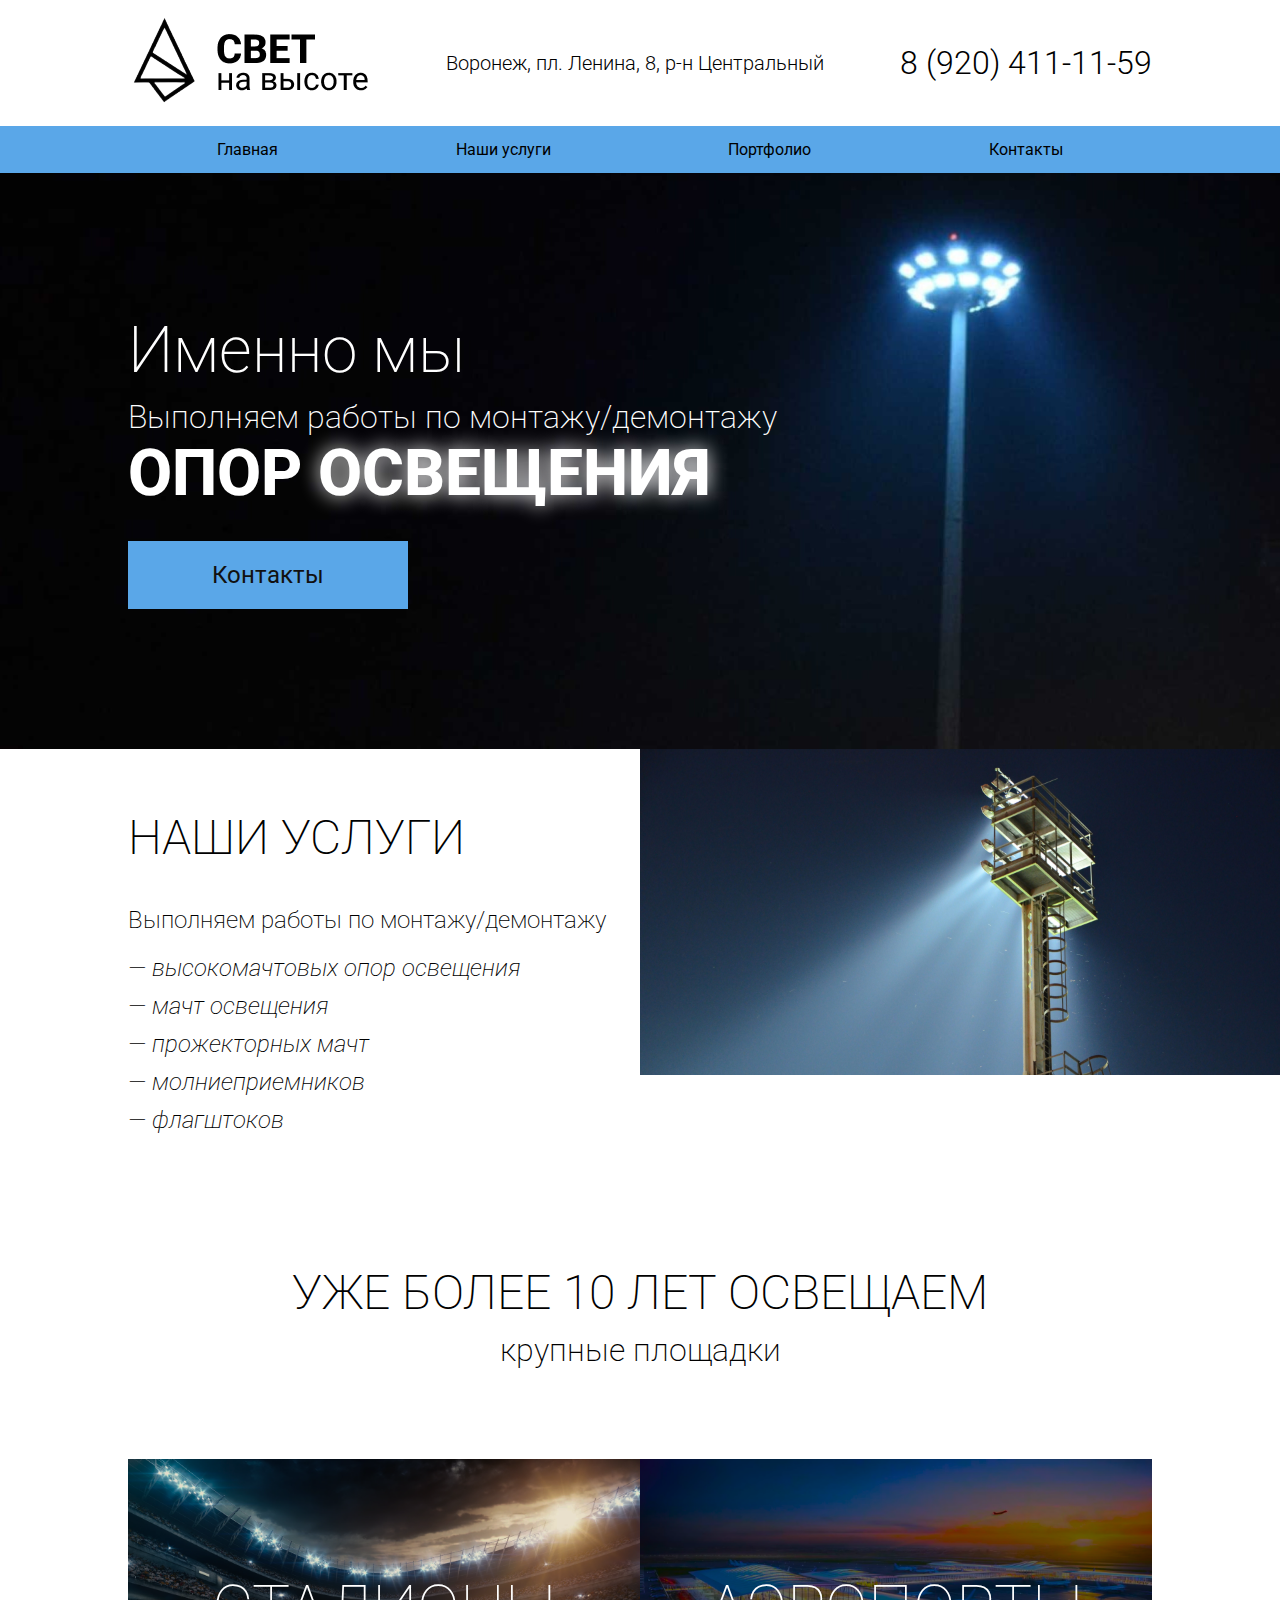
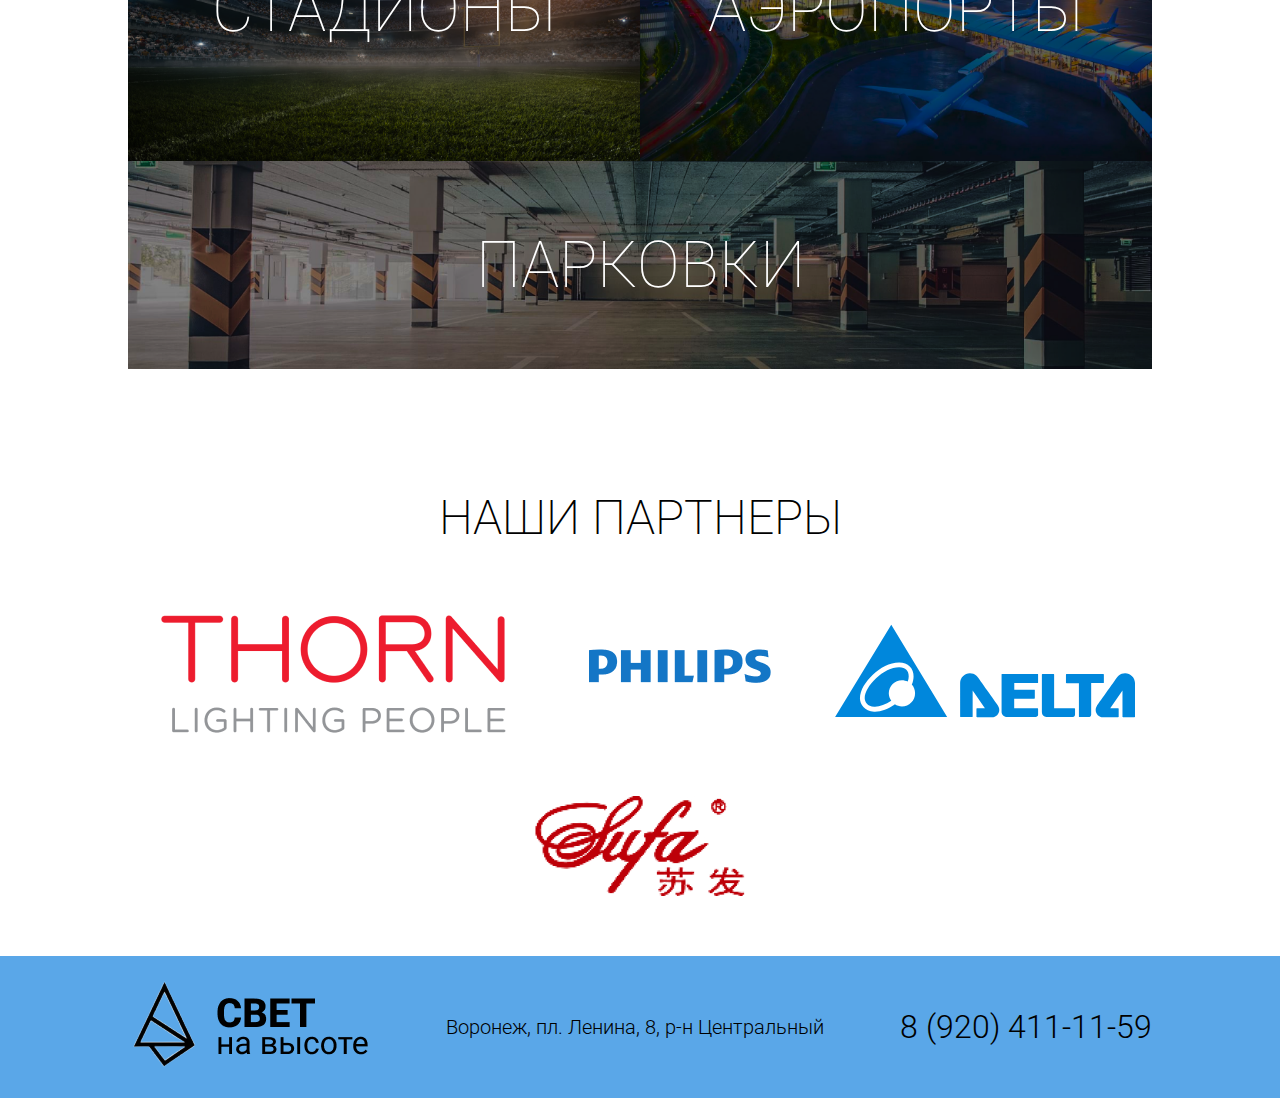
<file: index.html>
<!DOCTYPE html>
<!-- saved from url=(0022)http://localhost:8000/ -->
<html lang="ru" class=" FB_FW_ext BlitzScPluginAdapter"><head><meta http-equiv="Content-Type" content="text/html; charset=UTF-8">
    
    <meta name="viewport" content="width=device-width, initial-scale=1.0">
    <link rel="stylesheet" href="static/style.css">
    <link rel="icon" href="static/favicon.ico" type="image/x-icon">
    <title>СВЕТ на высоте!</title>
</head>
<body>
    


<header>
    <div class="container header">
        <img src="./index_files/logo.png">
        <p class="address">Воронеж, пл. Ленина, 8, р-н Центральный</p>
        <p class="phone">8 (920) 411-11-59</p>
    </div>
    <div class="subheader">
        <div class="container">
            <li id="show__menu"><a>Раскрыть меню</a></li>
            <li class="disabled" id="hide__menu"><a>Скрыть меню</a></li>
        </div>
        <ul class="container disabled">
            <li class="link"><a href="index.html">Главная</a></li>
            <li class="link"><a href="services.html">Наши услуги</a></li>
            <li class="link"><a href="portfolio.html">Портфолио</a></li>
            <li class="link"><a href="contact.html">Контакты</a></li>
        </ul>
    </div>
</header>
    <main>
        
<section class="hero">
    <div class="container">
        <h2>Именно мы</h2>
        <h3>Выполняем работы по монтажу/демонтажу</h3>
        <h1>ОПОР <span>ОСВЕЩЕНИЯ</span></h1>
        <a href="contact.html">Контакты</a>
    </div>
</section>
<section class="our_services">
    <div class="container">
        <h2 class="title">НАШИ УСЛУГИ</h2>
        <h4>Выполняем работы по монтажу/демонтажу</h4>
        <p>— высокомачтовых опор освещения</p>
        <p>— мачт освещения</p>
        <p>— прожекторных мачт</p>
        <p>— молниеприемников</p>
        <p>— флагштоков</p>
    </div>
    <img src="./index_files/services.png">
</section>
<section class="more_ten">
    <div class="container">
        <h2 class="title">УЖЕ БОЛЕЕ 10 ЛЕТ ОСВЕЩАЕМ</h2>
        <h3>крупные площадки</h3>
        <div class="blocks">
            <div class="block">
                <img src="./index_files/1.png">
                <p>СТАДИОНЫ</p>
            </div>
            <div class="block">
                <img src="./index_files/2.png">
                <p>АЭРОПОРТЫ</p>
            </div>
            <div class="block">
                <img src="./index_files/3.png">
                <p>ПАРКОВКИ</p>
            </div>
        </div>
    </div>
</section>
<section class="partners">
    <div class="container">
        <h2 class="title">НАШИ ПАРТНЕРЫ</h2>
        <div class="partners__list">
            <img src="./index_files/1(1).png">
            <img src="./index_files/2(1).png">
            <img src="./index_files/3(1).png">
            <img src="./index_files/4.png">
        </div>
    </div>
</section>

    </main>
    

<footer>
    <div class="footer container">
        <img src="./index_files/logo.png">
        <p class="address">Воронеж, пл. Ленина, 8, р-н Центральный</p>
        <p class="phone">8 (920) 411-11-59</p>
    </div>
</footer>
    <script src="./index_files/script.js.Без названия"></script>

</body></html>
</file>
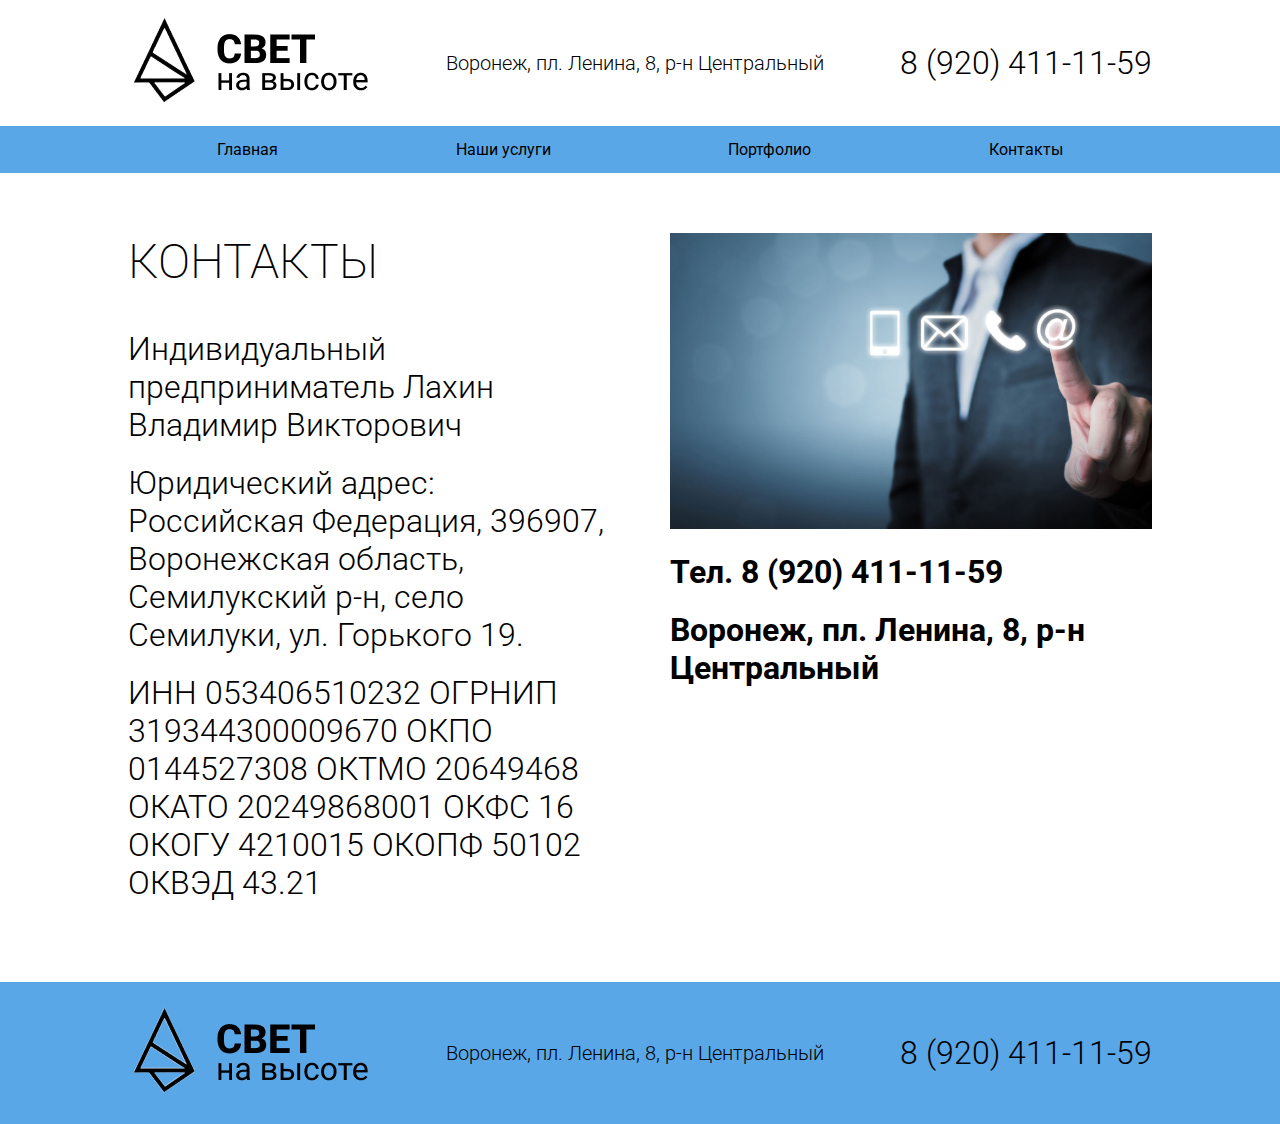
<file: contact.html>
<!DOCTYPE html>
<!-- saved from url=(0029)http://localhost:8000/contact -->
<html lang="ru" class=" FB_FW_ext BlitzScPluginAdapter"><head><meta http-equiv="Content-Type" content="text/html; charset=UTF-8">
    
    <meta name="viewport" content="width=device-width, initial-scale=1.0">
    <link rel="stylesheet" href="./contact_files/style.css">
    <link rel="icon" href="http://localhost:8000/static/favicon.ico" type="image/x-icon">
    <title>СВЕТ на высоте!</title>
</head>
<body>
    


<header>
    <div class="container header">
        <img src="./contact_files/logo.png">
        <p class="address">Воронеж, пл. Ленина, 8, р-н Центральный</p>
        <p class="phone">8 (920) 411-11-59</p>
    </div>
    <div class="subheader">
        <div class="container">
            <li id="show__menu"><a>Раскрыть меню</a></li>
            <li class="disabled" id="hide__menu"><a>Скрыть меню</a></li>
        </div>
        <ul class="container disabled">
            <li class="link"><a href="index.html">Главная</a></li>
            <li class="link"><a href="services.html">Наши услуги</a></li>
            <li class="link"><a href="portfolio.html">Портфолио</a></li>
            <li class="link"><a href="contact.html">Контакты</a></li>
        </ul>
    </div>
</header>
    <main>
        
<section class="contact">
    <div class="container contact_inner">
        <div>
            <h2 class="title">КОНТАКТЫ</h2>
            <p>Индивидуальный предприниматель
                Лахин Владимир Викторович</p>
            <p>Юридический адрес: Российская Федерация, 396907, Воронежская область, Семилукский р-н, село Семилуки, ул. Горького 19.</p>
            <p>ИНН 053406510232
                ОГРНИП 319344300009670
                ОКПО 0144527308
                ОКТМО 20649468
                ОКАТО 20249868001
                ОКФС 16
                ОКОГУ 4210015
                ОКОПФ 50102
                ОКВЭД 43.21</p>
        </div>
        <div>
            <img src="./contact_files/contact.png">
            <b>Тел. 8 (920) 411-11-59</b>
            <b>Воронеж, пл. Ленина, 8, р-н Центральный</b>
        </div>
    </div>
</section>

    </main>
    

<footer>
    <div class="footer container">
        <img src="./contact_files/logo.png">
        <p class="address">Воронеж, пл. Ленина, 8, р-н Центральный</p>
        <p class="phone">8 (920) 411-11-59</p>
    </div>
</footer>
    <script src="./contact_files/script.js.Без названия"></script>

</body></html>
</file>
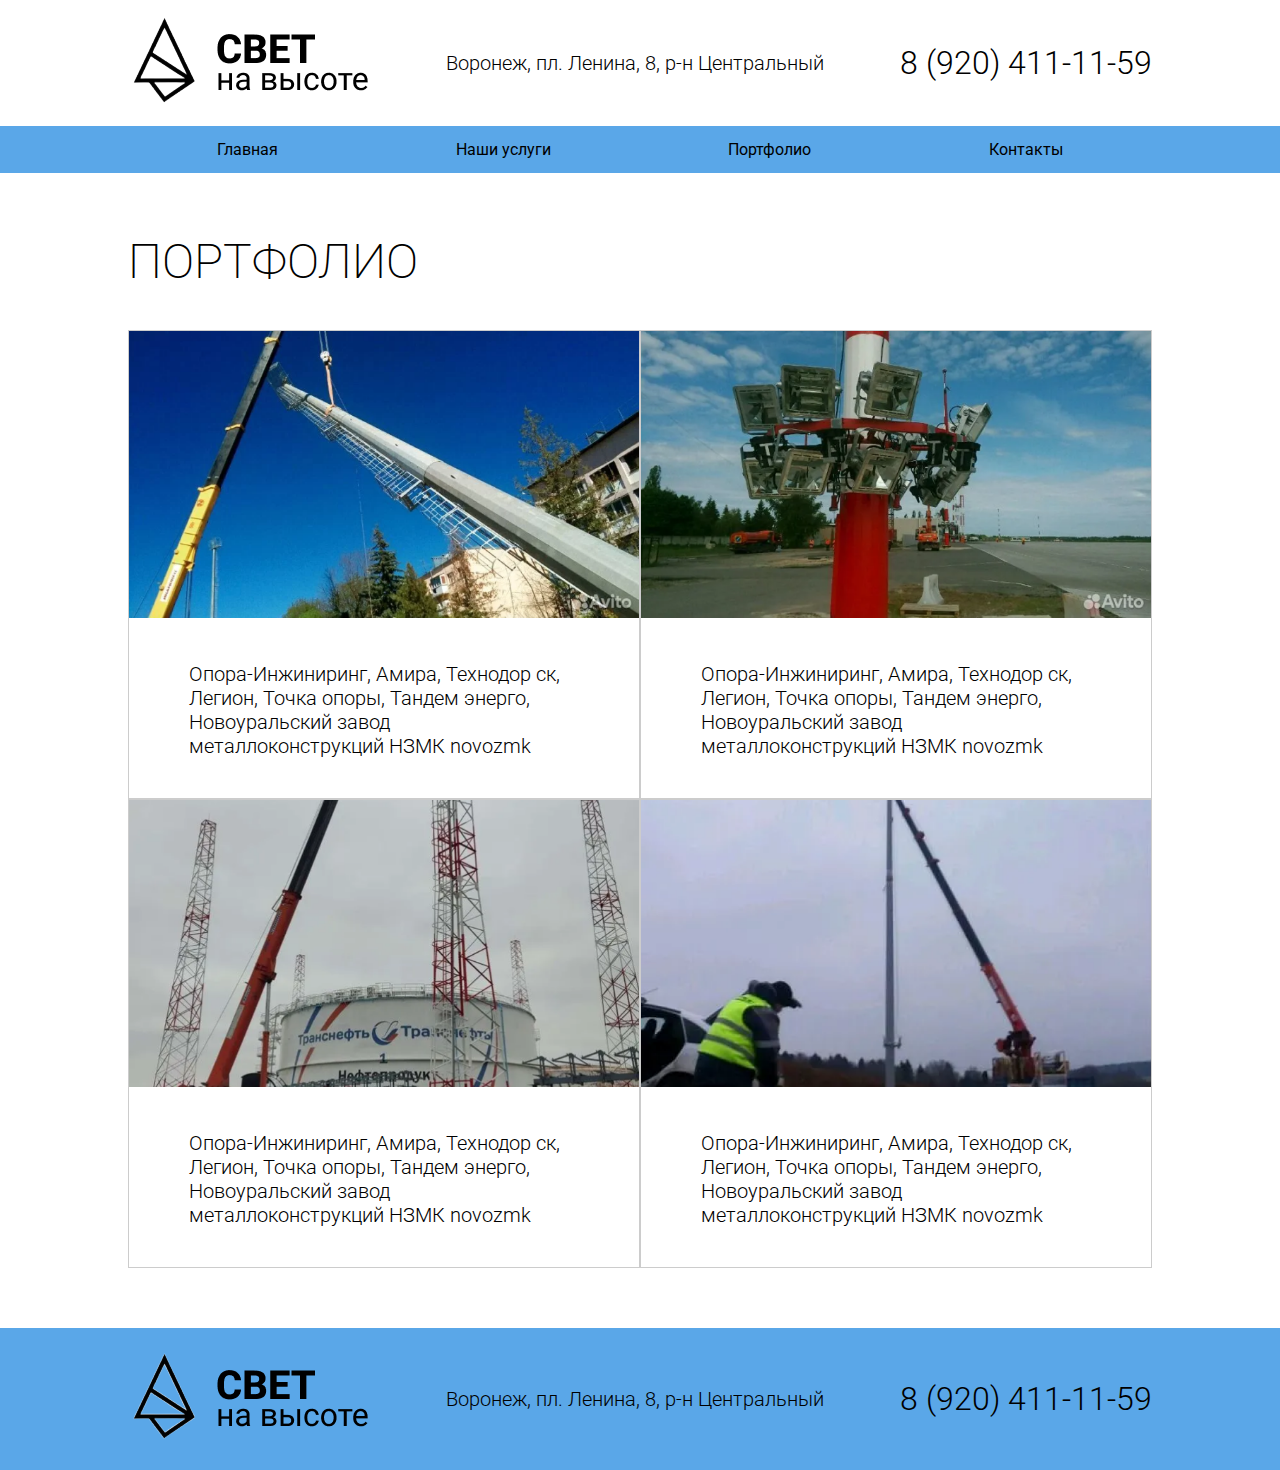
<file: portfolio.html>
<!DOCTYPE html>
<!-- saved from url=(0031)http://localhost:8000/portfolio -->
<html lang="ru" class=" FB_FW_ext BlitzScPluginAdapter"><head><meta http-equiv="Content-Type" content="text/html; charset=UTF-8">
    
    <meta name="viewport" content="width=device-width, initial-scale=1.0">
    <link rel="stylesheet" href="./portfolio_files/style.css">
    <link rel="icon" href="http://localhost:8000/static/favicon.ico" type="image/x-icon">
    <title>СВЕТ на высоте!</title>
</head>
<body>
    


<header>
    <div class="container header">
        <img src="./portfolio_files/logo.png">
        <p class="address">Воронеж, пл. Ленина, 8, р-н Центральный</p>
        <p class="phone">8 (920) 411-11-59</p>
    </div>
    <div class="subheader">
        <div class="container">
            <li id="show__menu"><a>Раскрыть меню</a></li>
            <li class="disabled" id="hide__menu"><a>Скрыть меню</a></li>
        </div>
        <ul class="container disabled">
            <li class="link"><a href="index.html">Главная</a></li>
            <li class="link"><a href="services.html">Наши услуги</a></li>
            <li class="link"><a href="portfolio.html">Портфолио</a></li>
            <li class="link"><a href="contact.html">Контакты</a></li>
        </ul>
    </div>
</header>
    <main>
        
<section class="portfolio">
    <div class="container">
        <h2 class="title">ПОРТФОЛИО</h2>
        <div class="portfolio__list">
            
            <div class="portfolio__item">
                <img src="./portfolio_files/image_10.png">
                <p>Опора-Инжиниринг, Амира, Технодор ск, Легион, Точка опоры, Тандем энерго, Новоуральский завод металлоконструкций НЗМК novozmk</p>
            </div>
            
            <div class="portfolio__item">
                <img src="./portfolio_files/image_11.png">
                <p>Опора-Инжиниринг, Амира, Технодор ск, Легион, Точка опоры, Тандем энерго, Новоуральский завод металлоконструкций НЗМК novozmk</p>
            </div>
            
            <div class="portfolio__item">
                <img src="./portfolio_files/image_12.png">
                <p>Опора-Инжиниринг, Амира, Технодор ск, Легион, Точка опоры, Тандем энерго, Новоуральский завод металлоконструкций НЗМК novozmk</p>
            </div>
            
            <div class="portfolio__item">
                <img src="./portfolio_files/image_13.png">
                <p>Опора-Инжиниринг, Амира, Технодор ск, Легион, Точка опоры, Тандем энерго, Новоуральский завод металлоконструкций НЗМК novozmk</p>
            </div>
            
        </div>
    </div>
</section>

    </main>
    

<footer>
    <div class="footer container">
        <img src="./portfolio_files/logo.png">
        <p class="address">Воронеж, пл. Ленина, 8, р-н Центральный</p>
        <p class="phone">8 (920) 411-11-59</p>
    </div>
</footer>
    <script src="./portfolio_files/script.js.Без названия"></script>

</body></html>
</file>
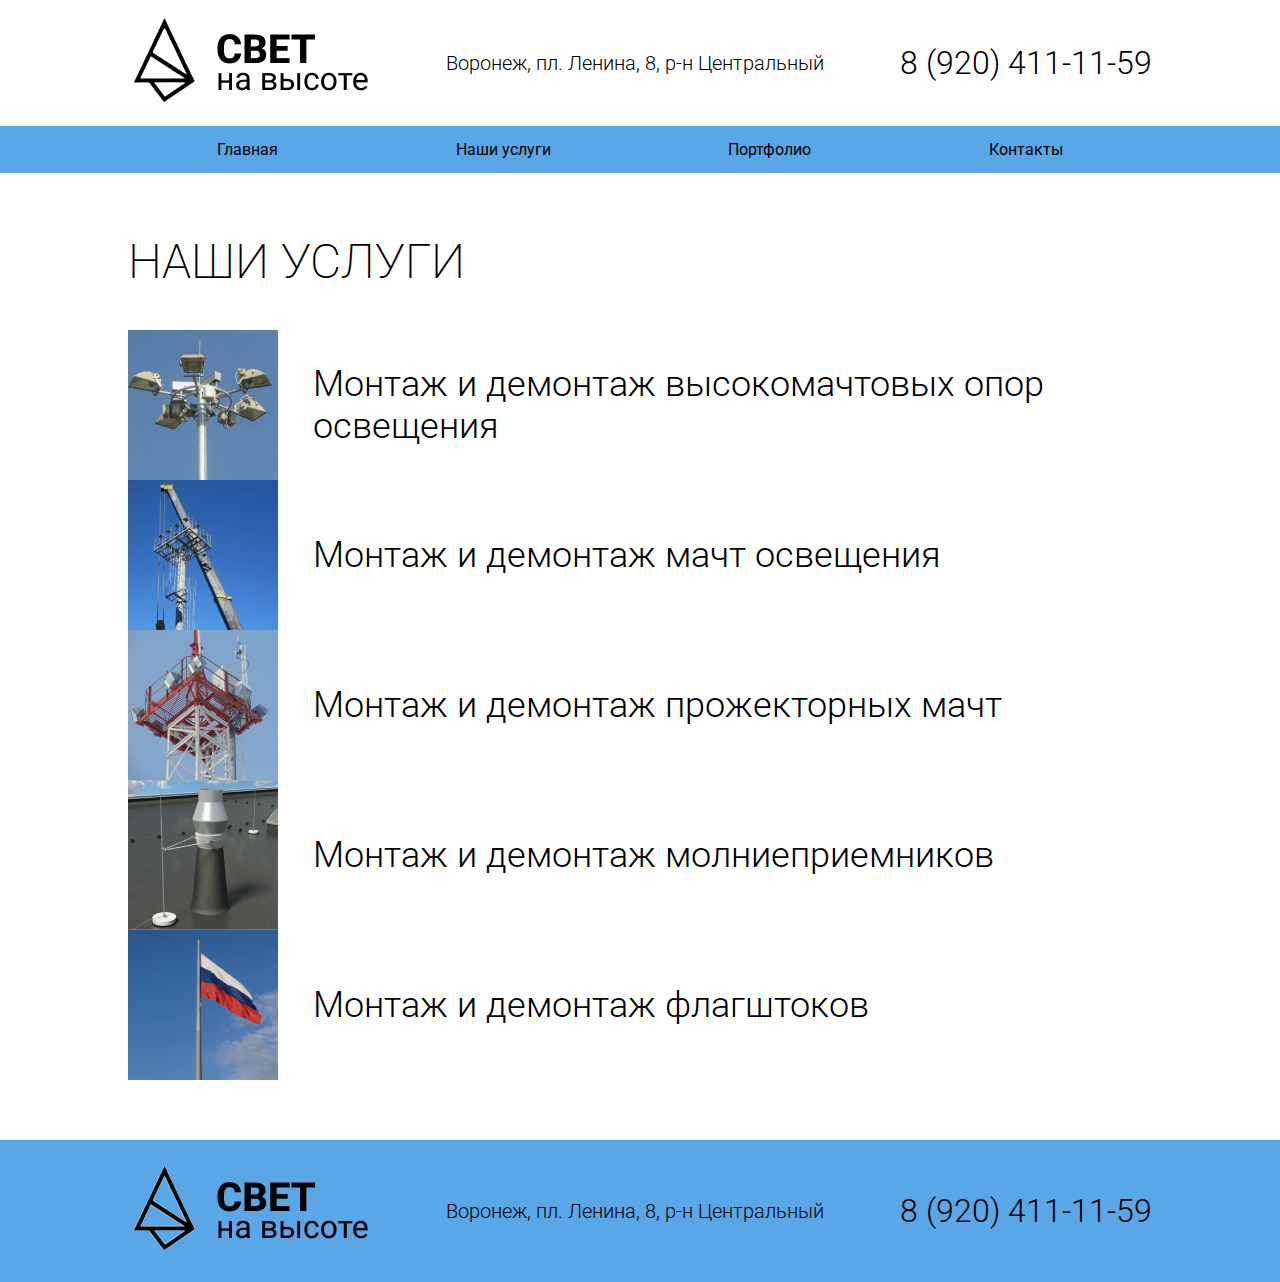
<file: services.html>
<!DOCTYPE html>
<!-- saved from url=(0030)http://localhost:8000/services -->
<html lang="ru" class=" FB_FW_ext BlitzScPluginAdapter"><head><meta http-equiv="Content-Type" content="text/html; charset=UTF-8">
    
    <meta name="viewport" content="width=device-width, initial-scale=1.0">
    <link rel="stylesheet" href="./services_files/style.css">
    <link rel="icon" href="http://localhost:8000/static/favicon.ico" type="image/x-icon">
    <title>СВЕТ на высоте!</title>
</head>
<body>
    


<header>
    <div class="container header">
        <img src="./services_files/logo.png">
        <p class="address">Воронеж, пл. Ленина, 8, р-н Центральный</p>
        <p class="phone">8 (920) 411-11-59</p>
    </div>
    <div class="subheader">
        <div class="container">
            <li id="show__menu"><a>Раскрыть меню</a></li>
            <li class="disabled" id="hide__menu"><a>Скрыть меню</a></li>
        </div>
        <ul class="container disabled">
            <li class="link"><a href="index.html">Главная</a></li>
            <li class="link"><a href="services.html">Наши услуги</a></li>
            <li class="link"><a href="portfolio.html">Портфолио</a></li>
            <li class="link"><a href="contact.html">Контакты</a></li>
        </ul>
    </div>
</header>
    <main>
        
<section class="services">
    <div class="container">
        <h2 class="title">НАШИ УСЛУГИ</h2>
        <div class="services__list">
            
            
            <div class="services__item">
                <img src="./services_files/1.png">
                <p>Монтаж и демонтаж высокомачтовых опор освещения</p>
            </div>
            
            <div class="services__item">
                <img src="./services_files/2.png">
                <p>Монтаж и демонтаж мачт освещения</p>
            </div>
            
            <div class="services__item">
                <img src="./services_files/3.png">
                <p>Монтаж и демонтаж прожекторных мачт</p>
            </div>
            
            <div class="services__item">
                <img src="./services_files/4.png">
                <p>Монтаж и демонтаж молниеприемников</p>
            </div>
            
            <div class="services__item">
                <img src="./services_files/5.png">
                <p>Монтаж и демонтаж флагштоков</p>
            </div>
            
        </div>
    </div>
</section>

    </main>
    

<footer>
    <div class="footer container">
        <img src="./services_files/logo.png">
        <p class="address">Воронеж, пл. Ленина, 8, р-н Центральный</p>
        <p class="phone">8 (920) 411-11-59</p>
    </div>
</footer>
    <script src="./services_files/script.js.Без названия"></script>

</body></html>
</file>
<file: static/style.css>
@import url('https://fonts.googleapis.com/css2?family=Roboto:ital,wght@0,100;0,300;0,400;0,500;0,700;0,900;1,100;1,300;1,400;1,500;1,700;1,900&display=swap');

body {
    padding: 0;
    margin: 0;
    font-family: "Roboto", sans-serif;
}

img {
    max-width: 100%;
    height: auto;
}

.container {
    max-width: 1440px;
    margin: 0 auto;
}

ul, li {
    list-style: none;
    padding: 0;
    margin: 0;
}

#show__menu, #hide__menu {
    display: none;
}

a {
    text-decoration: none;
     color: inherit;
}

p, h1, h2, h3 ,h4, h5 {
    padding: 0;
    margin: 0;
}

.header {
    padding: 12px 0;
    display: flex;
    align-items: center;
    justify-content: space-between;
}

.subheader {
    background: #5AA7E8;
    padding: 14px 0;
}

.address {
    font-size: 24px;
    font-weight: 300;
}

.phone {
    font-size: 40px;
    font-weight: 300;
}

.subheader ul {
    display: flex;
    justify-content: space-around;
}
.subheader ul a:hover {
    font-weight: bold;
}

footer {
    background: #5AA7E8;
    padding: 20px 0;
}

.footer {
    display: flex;
    align-items: center;
    justify-content: space-between;
}

section {
    padding: 60px 0;
}


.title {
    font-weight: 200;
    font-size: 48px;
    margin-bottom: 40px;
}

.contact_inner p {
    margin-bottom: 20px;
    font-size: 32px;
    font-weight: 300;
}

.contact_inner {
    display: flex;
    gap: 60px;
}

.contact_inner > div {
    width: 50%;
}

.contact_inner b {
    margin: 20px 0;
    display: block;
    font-size: 32px;
}

.portfolio__list {
    display: grid;
    grid-template-columns: 1fr 1fr;
}

.portfolio__item {
    border: 1px solid #ccc;
}
.portfolio__item p {
    display: block;
    padding: 40px 60px;
    font-size: 20px;
    font-weight: 300;
}



.services__item {
    display: flex;
    gap: 35px;
    align-items: center;
}

.services__item p {
    font-size: 36px;
    font-weight: 300;
}


.hero {
    background: url('./img/hero.png');
    padding: 140px 0;
    color: #fff;
}

.hero h2 {
    font-size: 64px;
    font-weight: 200;
    margin-bottom: 10px;
}

.hero h3 {
    font-size: 32px;
    font-weight: 200;
}

.hero h1 {
    font-size: 64px;
    font-weight: 800;
    margin-bottom: 30px;
}
.hero h1 span {
    text-shadow: 0 0 20px #fff;
}

.hero a {
    display: block;
    background: #5AA7E8;
    padding: 20px 40px;
    font-size: 24px;
    color: #111;
    width: 200px;
    text-align: center;
    cursor: pointer;
    transition: all 0.18s ease-in-out;
}
.hero a:hover {
    background: #99c2e4;
    box-shadow: 0 0 20px #5AA7E8;
}

.our_services {
    position: relative;
}

.our_services h4 {
    font-size: 24px;
    font-weight: 200;
    margin-bottom: 20px;
}

.our_services p {
    font-size: 24px;
    font-weight: 200;
    margin-bottom: 10px;
    font-style: italic;
}

.our_services img {
    top: 0;
    right: 0;
    width: 50%;
    position: absolute;
}


.more_ten h2, .more_ten h3 {
    text-align: center;
    margin-bottom: 10px;
}

.more_ten h3 {
    font-size: 32px;
    font-weight: 200;
    margin-bottom: 90px;
}

.blocks {
    display: grid;
    grid-template-areas: "a b"
                         "c c";
}

.block {
    display: flex;
    align-items: center;
    justify-content: center;
    position: relative;
}
.block p {
    position: absolute;
    color: #fff;
    font-size: 64px;
    font-weight: 100;
}
.block:nth-child(1) {
    grid-area: a;
}
.block:nth-child(2) {
    grid-area: b;
}
.block:nth-child(3) {
    grid-area: c;
}

.partners .title {
    text-align: center;
}

.partners__list {
    display: flex;
    align-items: center;
    flex-wrap: wrap;
    justify-content: space-between;
}


@media screen and (max-width: 1500px) {
    .container {
        max-width: 1024px;
        margin: 0 auto;
    }
    .phone {
        font-size: 32px;
    }
    .address {
        font-size: 20px;
    }

    .partners__list {
        display: flex;
        align-items: center;
        flex-wrap: wrap;
        gap: 40px;
        justify-content: center;
    }
}

@media screen and (max-width: 1200px) {

    .header {
        flex-direction: column;
        gap: 20px;
    }

    .footer {
        flex-direction: column;
        gap: 20px;
    }


    .container {
        max-width: 720px;
    }

    .our_services img {
        display: none;
    }

    .block p {
        font-size: 32px;
    }

    .services__item p {
        font-size: 24px;
    }

    .portfolio__item p {
        font-size: 16px;
    }

    .contact_inner {
        flex-direction: column-reverse;
    }

    .contact_inner > div {
        width: 100%;
    }

}


@media screen and (max-width: 800px) {

    .portfolio__list{
        display: block;
    }
    
    .header {
        flex-direction: column;
        gap: 20px;
    }

    .footer {
        flex-direction: column;
        gap: 20px;
    }


    .container {
        max-width: 720px;
        padding: 0 5%;
    }

    .subheader {
        margin-top: 40px;
    }

    .subheader ul {
        flex-direction: column;
        font-size: 20px;
        gap: 20px;
        padding: 20px 5%;
    }


    .our_services img {
        display: none;
    }

    .block p {
        font-size: 32px;
    }

    #show__menu, #hide__menu {
        display: block;
    }

    #show__menu.disabled {
        display: none;
    }
    
    #hide__menu.disabled {
        display: none;
    }

    ul.disabled {
        display: none;
    }


    .blocks {
        display: block;
    }
    .block {
        height: 200px; 
    }
    .block img {
        height: 200px !important;
        width: 100%;
    }



    .services__item p {
        font-size: 20px;
    }


}
</file>
<file: contact_files/style.css>
@import url('https://fonts.googleapis.com/css2?family=Roboto:ital,wght@0,100;0,300;0,400;0,500;0,700;0,900;1,100;1,300;1,400;1,500;1,700;1,900&display=swap');

body {
    padding: 0;
    margin: 0;
    font-family: "Roboto", sans-serif;
}

img {
    max-width: 100%;
    height: auto;
}

.container {
    max-width: 1440px;
    margin: 0 auto;
}

ul, li {
    list-style: none;
    padding: 0;
    margin: 0;
}

#show__menu, #hide__menu {
    display: none;
}

a {
    text-decoration: none;
     color: inherit;
}

p, h1, h2, h3 ,h4, h5 {
    padding: 0;
    margin: 0;
}

.header {
    padding: 12px 0;
    display: flex;
    align-items: center;
    justify-content: space-between;
}

.subheader {
    background: #5AA7E8;
    padding: 14px 0;
}

.address {
    font-size: 24px;
    font-weight: 300;
}

.phone {
    font-size: 40px;
    font-weight: 300;
}

.subheader ul {
    display: flex;
    justify-content: space-around;
}
.subheader ul a:hover {
    font-weight: bold;
}

footer {
    background: #5AA7E8;
    padding: 20px 0;
}

.footer {
    display: flex;
    align-items: center;
    justify-content: space-between;
}

section {
    padding: 60px 0;
}


.title {
    font-weight: 200;
    font-size: 48px;
    margin-bottom: 40px;
}

.contact_inner p {
    margin-bottom: 20px;
    font-size: 32px;
    font-weight: 300;
}

.contact_inner {
    display: flex;
    gap: 60px;
}

.contact_inner > div {
    width: 50%;
}

.contact_inner b {
    margin: 20px 0;
    display: block;
    font-size: 32px;
}

.portfolio__list {
    display: grid;
    grid-template-columns: 1fr 1fr;
}

.portfolio__item {
    border: 1px solid #ccc;
}
.portfolio__item p {
    display: block;
    padding: 40px 60px;
    font-size: 20px;
    font-weight: 300;
}



.services__item {
    display: flex;
    gap: 35px;
    align-items: center;
}

.services__item p {
    font-size: 36px;
    font-weight: 300;
}


.hero {
    background: url('/static/img/hero.png');
    padding: 140px 0;
    color: #fff;
}

.hero h2 {
    font-size: 64px;
    font-weight: 200;
    margin-bottom: 10px;
}

.hero h3 {
    font-size: 32px;
    font-weight: 200;
}

.hero h1 {
    font-size: 64px;
    font-weight: 800;
    margin-bottom: 30px;
}
.hero h1 span {
    text-shadow: 0 0 20px #fff;
}

.hero a {
    display: block;
    background: #5AA7E8;
    padding: 20px 40px;
    font-size: 24px;
    color: #111;
    width: 200px;
    text-align: center;
    cursor: pointer;
    transition: all 0.18s ease-in-out;
}
.hero a:hover {
    background: #99c2e4;
    box-shadow: 0 0 20px #5AA7E8;
}

.our_services {
    position: relative;
}

.our_services h4 {
    font-size: 24px;
    font-weight: 200;
    margin-bottom: 20px;
}

.our_services p {
    font-size: 24px;
    font-weight: 200;
    margin-bottom: 10px;
    font-style: italic;
}

.our_services img {
    top: 0;
    right: 0;
    width: 50%;
    position: absolute;
}


.more_ten h2, .more_ten h3 {
    text-align: center;
    margin-bottom: 10px;
}

.more_ten h3 {
    font-size: 32px;
    font-weight: 200;
    margin-bottom: 90px;
}

.blocks {
    display: grid;
    grid-template-areas: "a b"
                         "c c";
}

.block {
    display: flex;
    align-items: center;
    justify-content: center;
    position: relative;
}
.block p {
    position: absolute;
    color: #fff;
    font-size: 64px;
    font-weight: 100;
}
.block:nth-child(1) {
    grid-area: a;
}
.block:nth-child(2) {
    grid-area: b;
}
.block:nth-child(3) {
    grid-area: c;
}

.partners .title {
    text-align: center;
}

.partners__list {
    display: flex;
    align-items: center;
    flex-wrap: wrap;
    justify-content: space-between;
}


@media screen and (max-width: 1500px) {
    .container {
        max-width: 1024px;
        margin: 0 auto;
    }
    .phone {
        font-size: 32px;
    }
    .address {
        font-size: 20px;
    }

    .partners__list {
        display: flex;
        align-items: center;
        flex-wrap: wrap;
        gap: 40px;
        justify-content: center;
    }
}

@media screen and (max-width: 1200px) {

    .header {
        flex-direction: column;
        gap: 20px;
    }

    .footer {
        flex-direction: column;
        gap: 20px;
    }


    .container {
        max-width: 720px;
    }

    .our_services img {
        display: none;
    }

    .block p {
        font-size: 32px;
    }

    .services__item p {
        font-size: 24px;
    }

    .portfolio__item p {
        font-size: 16px;
    }

    .contact_inner {
        flex-direction: column-reverse;
    }

    .contact_inner > div {
        width: 100%;
    }

}


@media screen and (max-width: 800px) {

    .portfolio__list{
        display: block;
    }
    
    .header {
        flex-direction: column;
        gap: 20px;
    }

    .footer {
        flex-direction: column;
        gap: 20px;
    }


    .container {
        max-width: 720px;
        padding: 0 5%;
    }

    .subheader {
        margin-top: 40px;
    }

    .subheader ul {
        flex-direction: column;
        font-size: 20px;
        gap: 20px;
        padding: 20px 5%;
    }


    .our_services img {
        display: none;
    }

    .block p {
        font-size: 32px;
    }

    #show__menu, #hide__menu {
        display: block;
    }

    #show__menu.disabled {
        display: none;
    }
    
    #hide__menu.disabled {
        display: none;
    }

    ul.disabled {
        display: none;
    }


    .blocks {
        display: block;
    }
    .block {
        height: 200px; 
    }
    .block img {
        height: 200px !important;
        width: 100%;
    }



    .services__item p {
        font-size: 20px;
    }


}
</file>
<file: portfolio_files/style.css>
@import url('https://fonts.googleapis.com/css2?family=Roboto:ital,wght@0,100;0,300;0,400;0,500;0,700;0,900;1,100;1,300;1,400;1,500;1,700;1,900&display=swap');

body {
    padding: 0;
    margin: 0;
    font-family: "Roboto", sans-serif;
}

img {
    max-width: 100%;
    height: auto;
}

.container {
    max-width: 1440px;
    margin: 0 auto;
}

ul, li {
    list-style: none;
    padding: 0;
    margin: 0;
}

#show__menu, #hide__menu {
    display: none;
}

a {
    text-decoration: none;
     color: inherit;
}

p, h1, h2, h3 ,h4, h5 {
    padding: 0;
    margin: 0;
}

.header {
    padding: 12px 0;
    display: flex;
    align-items: center;
    justify-content: space-between;
}

.subheader {
    background: #5AA7E8;
    padding: 14px 0;
}

.address {
    font-size: 24px;
    font-weight: 300;
}

.phone {
    font-size: 40px;
    font-weight: 300;
}

.subheader ul {
    display: flex;
    justify-content: space-around;
}
.subheader ul a:hover {
    font-weight: bold;
}

footer {
    background: #5AA7E8;
    padding: 20px 0;
}

.footer {
    display: flex;
    align-items: center;
    justify-content: space-between;
}

section {
    padding: 60px 0;
}


.title {
    font-weight: 200;
    font-size: 48px;
    margin-bottom: 40px;
}

.contact_inner p {
    margin-bottom: 20px;
    font-size: 32px;
    font-weight: 300;
}

.contact_inner {
    display: flex;
    gap: 60px;
}

.contact_inner > div {
    width: 50%;
}

.contact_inner b {
    margin: 20px 0;
    display: block;
    font-size: 32px;
}

.portfolio__list {
    display: grid;
    grid-template-columns: 1fr 1fr;
}

.portfolio__item {
    border: 1px solid #ccc;
}
.portfolio__item p {
    display: block;
    padding: 40px 60px;
    font-size: 20px;
    font-weight: 300;
}



.services__item {
    display: flex;
    gap: 35px;
    align-items: center;
}

.services__item p {
    font-size: 36px;
    font-weight: 300;
}


.hero {
    background: url('/static/img/hero.png');
    padding: 140px 0;
    color: #fff;
}

.hero h2 {
    font-size: 64px;
    font-weight: 200;
    margin-bottom: 10px;
}

.hero h3 {
    font-size: 32px;
    font-weight: 200;
}

.hero h1 {
    font-size: 64px;
    font-weight: 800;
    margin-bottom: 30px;
}
.hero h1 span {
    text-shadow: 0 0 20px #fff;
}

.hero a {
    display: block;
    background: #5AA7E8;
    padding: 20px 40px;
    font-size: 24px;
    color: #111;
    width: 200px;
    text-align: center;
    cursor: pointer;
    transition: all 0.18s ease-in-out;
}
.hero a:hover {
    background: #99c2e4;
    box-shadow: 0 0 20px #5AA7E8;
}

.our_services {
    position: relative;
}

.our_services h4 {
    font-size: 24px;
    font-weight: 200;
    margin-bottom: 20px;
}

.our_services p {
    font-size: 24px;
    font-weight: 200;
    margin-bottom: 10px;
    font-style: italic;
}

.our_services img {
    top: 0;
    right: 0;
    width: 50%;
    position: absolute;
}


.more_ten h2, .more_ten h3 {
    text-align: center;
    margin-bottom: 10px;
}

.more_ten h3 {
    font-size: 32px;
    font-weight: 200;
    margin-bottom: 90px;
}

.blocks {
    display: grid;
    grid-template-areas: "a b"
                         "c c";
}

.block {
    display: flex;
    align-items: center;
    justify-content: center;
    position: relative;
}
.block p {
    position: absolute;
    color: #fff;
    font-size: 64px;
    font-weight: 100;
}
.block:nth-child(1) {
    grid-area: a;
}
.block:nth-child(2) {
    grid-area: b;
}
.block:nth-child(3) {
    grid-area: c;
}

.partners .title {
    text-align: center;
}

.partners__list {
    display: flex;
    align-items: center;
    flex-wrap: wrap;
    justify-content: space-between;
}


@media screen and (max-width: 1500px) {
    .container {
        max-width: 1024px;
        margin: 0 auto;
    }
    .phone {
        font-size: 32px;
    }
    .address {
        font-size: 20px;
    }

    .partners__list {
        display: flex;
        align-items: center;
        flex-wrap: wrap;
        gap: 40px;
        justify-content: center;
    }
}

@media screen and (max-width: 1200px) {

    .header {
        flex-direction: column;
        gap: 20px;
    }

    .footer {
        flex-direction: column;
        gap: 20px;
    }


    .container {
        max-width: 720px;
    }

    .our_services img {
        display: none;
    }

    .block p {
        font-size: 32px;
    }

    .services__item p {
        font-size: 24px;
    }

    .portfolio__item p {
        font-size: 16px;
    }

    .contact_inner {
        flex-direction: column-reverse;
    }

    .contact_inner > div {
        width: 100%;
    }

}


@media screen and (max-width: 800px) {

    .portfolio__list{
        display: block;
    }
    
    .header {
        flex-direction: column;
        gap: 20px;
    }

    .footer {
        flex-direction: column;
        gap: 20px;
    }


    .container {
        max-width: 720px;
        padding: 0 5%;
    }

    .subheader {
        margin-top: 40px;
    }

    .subheader ul {
        flex-direction: column;
        font-size: 20px;
        gap: 20px;
        padding: 20px 5%;
    }


    .our_services img {
        display: none;
    }

    .block p {
        font-size: 32px;
    }

    #show__menu, #hide__menu {
        display: block;
    }

    #show__menu.disabled {
        display: none;
    }
    
    #hide__menu.disabled {
        display: none;
    }

    ul.disabled {
        display: none;
    }


    .blocks {
        display: block;
    }
    .block {
        height: 200px; 
    }
    .block img {
        height: 200px !important;
        width: 100%;
    }



    .services__item p {
        font-size: 20px;
    }


}
</file>
<file: services_files/style.css>
@import url('https://fonts.googleapis.com/css2?family=Roboto:ital,wght@0,100;0,300;0,400;0,500;0,700;0,900;1,100;1,300;1,400;1,500;1,700;1,900&display=swap');

body {
    padding: 0;
    margin: 0;
    font-family: "Roboto", sans-serif;
}

img {
    max-width: 100%;
    height: auto;
}

.container {
    max-width: 1440px;
    margin: 0 auto;
}

ul, li {
    list-style: none;
    padding: 0;
    margin: 0;
}

#show__menu, #hide__menu {
    display: none;
}

a {
    text-decoration: none;
     color: inherit;
}

p, h1, h2, h3 ,h4, h5 {
    padding: 0;
    margin: 0;
}

.header {
    padding: 12px 0;
    display: flex;
    align-items: center;
    justify-content: space-between;
}

.subheader {
    background: #5AA7E8;
    padding: 14px 0;
}

.address {
    font-size: 24px;
    font-weight: 300;
}

.phone {
    font-size: 40px;
    font-weight: 300;
}

.subheader ul {
    display: flex;
    justify-content: space-around;
}
.subheader ul a:hover {
    font-weight: bold;
}

footer {
    background: #5AA7E8;
    padding: 20px 0;
}

.footer {
    display: flex;
    align-items: center;
    justify-content: space-between;
}

section {
    padding: 60px 0;
}


.title {
    font-weight: 200;
    font-size: 48px;
    margin-bottom: 40px;
}

.contact_inner p {
    margin-bottom: 20px;
    font-size: 32px;
    font-weight: 300;
}

.contact_inner {
    display: flex;
    gap: 60px;
}

.contact_inner > div {
    width: 50%;
}

.contact_inner b {
    margin: 20px 0;
    display: block;
    font-size: 32px;
}

.portfolio__list {
    display: grid;
    grid-template-columns: 1fr 1fr;
}

.portfolio__item {
    border: 1px solid #ccc;
}
.portfolio__item p {
    display: block;
    padding: 40px 60px;
    font-size: 20px;
    font-weight: 300;
}



.services__item {
    display: flex;
    gap: 35px;
    align-items: center;
}

.services__item p {
    font-size: 36px;
    font-weight: 300;
}


.hero {
    background: url('/static/img/hero.png');
    padding: 140px 0;
    color: #fff;
}

.hero h2 {
    font-size: 64px;
    font-weight: 200;
    margin-bottom: 10px;
}

.hero h3 {
    font-size: 32px;
    font-weight: 200;
}

.hero h1 {
    font-size: 64px;
    font-weight: 800;
    margin-bottom: 30px;
}
.hero h1 span {
    text-shadow: 0 0 20px #fff;
}

.hero a {
    display: block;
    background: #5AA7E8;
    padding: 20px 40px;
    font-size: 24px;
    color: #111;
    width: 200px;
    text-align: center;
    cursor: pointer;
    transition: all 0.18s ease-in-out;
}
.hero a:hover {
    background: #99c2e4;
    box-shadow: 0 0 20px #5AA7E8;
}

.our_services {
    position: relative;
}

.our_services h4 {
    font-size: 24px;
    font-weight: 200;
    margin-bottom: 20px;
}

.our_services p {
    font-size: 24px;
    font-weight: 200;
    margin-bottom: 10px;
    font-style: italic;
}

.our_services img {
    top: 0;
    right: 0;
    width: 50%;
    position: absolute;
}


.more_ten h2, .more_ten h3 {
    text-align: center;
    margin-bottom: 10px;
}

.more_ten h3 {
    font-size: 32px;
    font-weight: 200;
    margin-bottom: 90px;
}

.blocks {
    display: grid;
    grid-template-areas: "a b"
                         "c c";
}

.block {
    display: flex;
    align-items: center;
    justify-content: center;
    position: relative;
}
.block p {
    position: absolute;
    color: #fff;
    font-size: 64px;
    font-weight: 100;
}
.block:nth-child(1) {
    grid-area: a;
}
.block:nth-child(2) {
    grid-area: b;
}
.block:nth-child(3) {
    grid-area: c;
}

.partners .title {
    text-align: center;
}

.partners__list {
    display: flex;
    align-items: center;
    flex-wrap: wrap;
    justify-content: space-between;
}


@media screen and (max-width: 1500px) {
    .container {
        max-width: 1024px;
        margin: 0 auto;
    }
    .phone {
        font-size: 32px;
    }
    .address {
        font-size: 20px;
    }

    .partners__list {
        display: flex;
        align-items: center;
        flex-wrap: wrap;
        gap: 40px;
        justify-content: center;
    }
}

@media screen and (max-width: 1200px) {

    .header {
        flex-direction: column;
        gap: 20px;
    }

    .footer {
        flex-direction: column;
        gap: 20px;
    }


    .container {
        max-width: 720px;
    }

    .our_services img {
        display: none;
    }

    .block p {
        font-size: 32px;
    }

    .services__item p {
        font-size: 24px;
    }

    .portfolio__item p {
        font-size: 16px;
    }

    .contact_inner {
        flex-direction: column-reverse;
    }

    .contact_inner > div {
        width: 100%;
    }

}


@media screen and (max-width: 800px) {

    .portfolio__list{
        display: block;
    }
    
    .header {
        flex-direction: column;
        gap: 20px;
    }

    .footer {
        flex-direction: column;
        gap: 20px;
    }


    .container {
        max-width: 720px;
        padding: 0 5%;
    }

    .subheader {
        margin-top: 40px;
    }

    .subheader ul {
        flex-direction: column;
        font-size: 20px;
        gap: 20px;
        padding: 20px 5%;
    }


    .our_services img {
        display: none;
    }

    .block p {
        font-size: 32px;
    }

    #show__menu, #hide__menu {
        display: block;
    }

    #show__menu.disabled {
        display: none;
    }
    
    #hide__menu.disabled {
        display: none;
    }

    ul.disabled {
        display: none;
    }


    .blocks {
        display: block;
    }
    .block {
        height: 200px; 
    }
    .block img {
        height: 200px !important;
        width: 100%;
    }



    .services__item p {
        font-size: 20px;
    }


}
</file>
